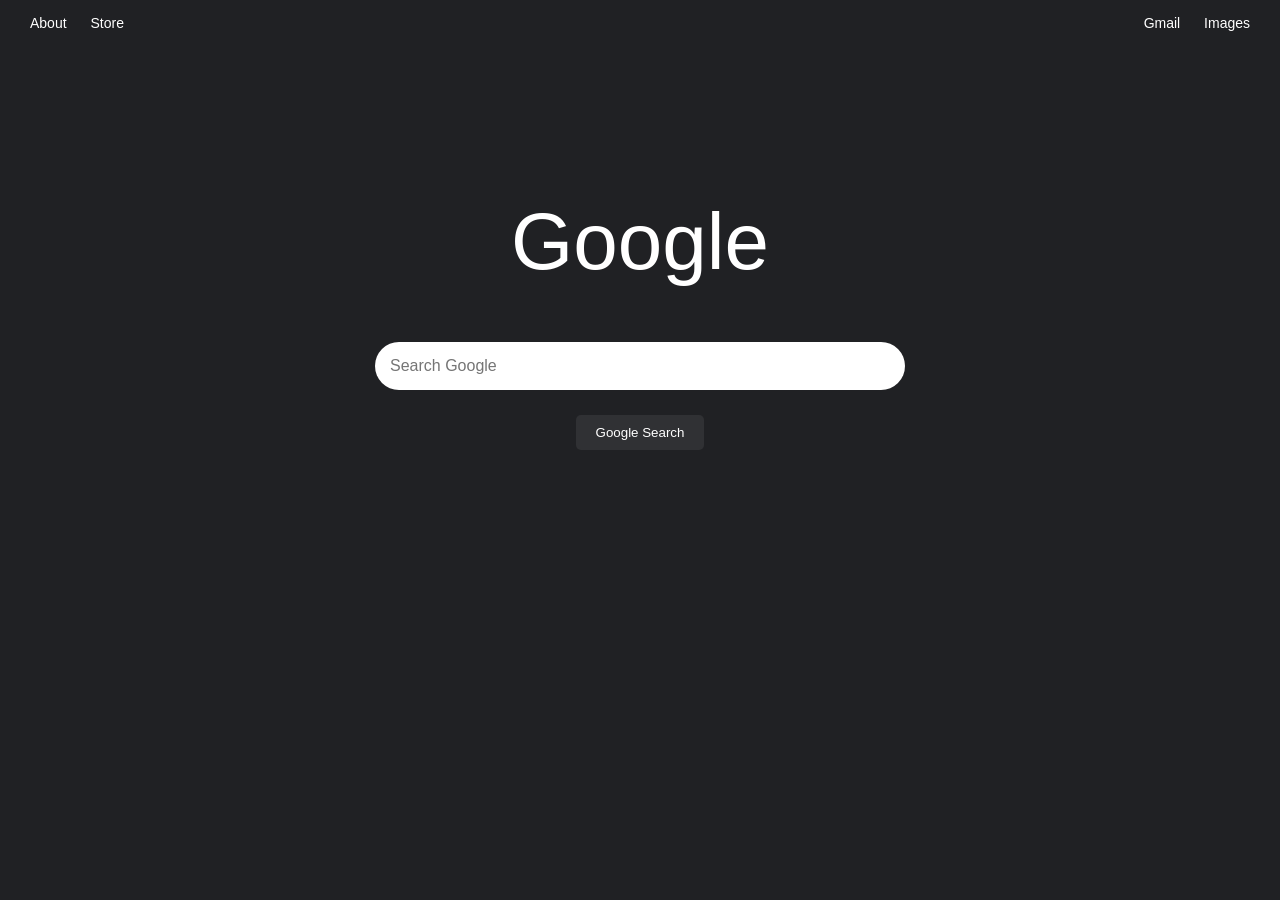
<file: 01_google_clone/index.html>
<!DOCTYPE html>
<html lang="en">
<head>
    <meta charset="UTF-8">
    <title>Google Clone</title>
    <link rel="stylesheet" href="style.css">
</head>
<body>

    <!-- Top Navbar -->
    <div class="navbar">
        <div class="left">
            <a href="#">About</a>
            <a href="#">Store</a>
        </div>
        <div class="right">
            <a href="#">Gmail</a>
            <a href="#">Images</a>
        </div>
    </div>

    
    <div class="main">
        <h1 class="logo">Google</h1>

        <div class="search-box">
            <input type="text" id="searchInput" placeholder="Search Google">
        </div>

        <div class="buttons">
            <button onclick="searchGoogle()">Google Search</button>
        </div>
    </div>

    <script src="script.js"></script>
</body>
</html>
</file>
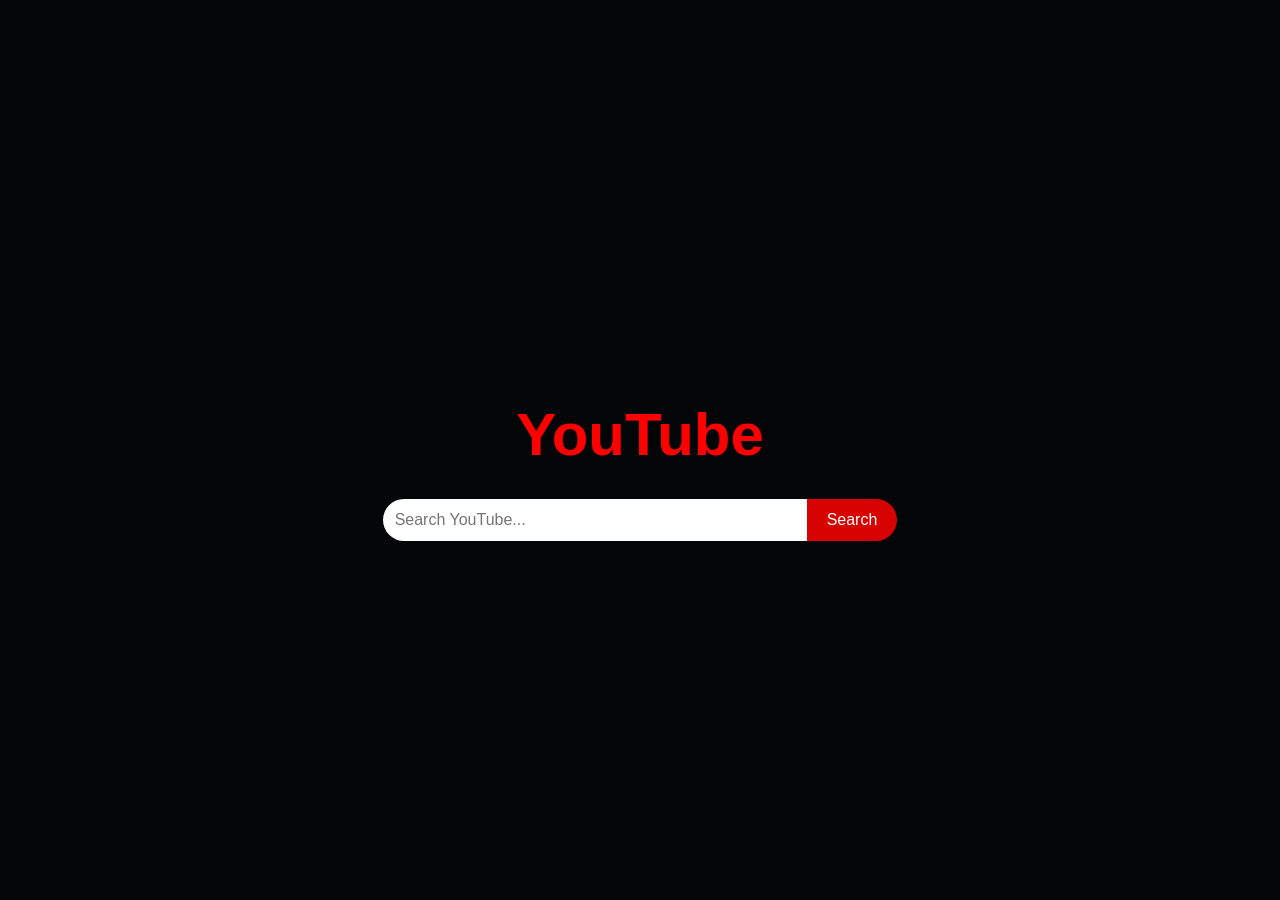
<file: 02_youtube_search/index.html>
<!DOCTYPE html>
<html lang="en">
<head>
    <meta charset="UTF-8">
    <title>YouTube Search</title>
    <link rel="stylesheet" href="style.css">
</head>
<body>

    <div class="container">
        <h1 class="logo">YouTube</h1>

        <div class="search-box">
            <input type="text" id="searchInput" placeholder="Search YouTube...">
            <button onclick="searchYouTube()">Search</button>
        </div>
    </div>


    <script src="script.js"></script>
</body>
</html>
</file>
<file: 01_google_clone/style.css>
body {
    margin: 0;
    font-family: Arial, sans-serif;
    background-color: #202124;
    color: white;
}

.navbar {
    display: flex;
    justify-content: space-between;
    padding: 15px 20px;
    font-size: 14px;
}

.navbar a {
    color: white;
    text-decoration: none;
    margin: 0 10px;
}

.profile {
    width: 30px;
    height: 30px;
    background-color: blue;
    border-radius: 50%;
}

.main {
    text-align: center;
    margin-top: 150px;
}

.logo {
    font-size: 80px;
    font-weight: 500;
}

.search-box {
    margin-top: 30px;
}

.search-box input {
    width: 500px;
    padding: 15px;
    border-radius: 25px;
    border: none;
    font-size: 16px;
    outline: none;
}

.buttons {
    margin-top: 20px;
}

.buttons button {
    padding: 10px 20px;
    margin: 5px;
    border: none;
    border-radius: 5px;
    background-color: #303134;
    color: white;
    cursor: pointer;
}
</file>
<file: 02_youtube_search/style.css>
body {
    margin: 0;
    padding: 0;
    background-color: #040506;
    font-family: Arial, sans-serif;
    display: flex;
    justify-content: center;
    align-items: center;
    height: 100vh;
}

.container {
    text-align: center;
}

.logo {
    color: #ff0000;
    font-size: 60px;
    margin-bottom: 30px;
}

.search-box {
    display: flex;
    justify-content: center;
}

.search-box input {
    width: 400px;
    padding: 12px;
    font-size: 16px;
    border-radius: 25px 0 0 25px;
    border: none;
    outline: none;
}

.search-box button {
    padding: 12px 20px;
    font-size: 16px;
    border-radius: 0 25px 25px 0;
    border: none;
    background-color: #d70202;
    color: white;
    cursor: pointer;
}

.search-box button:hover {
    background-color: #1b1a1a;
}
</file>
